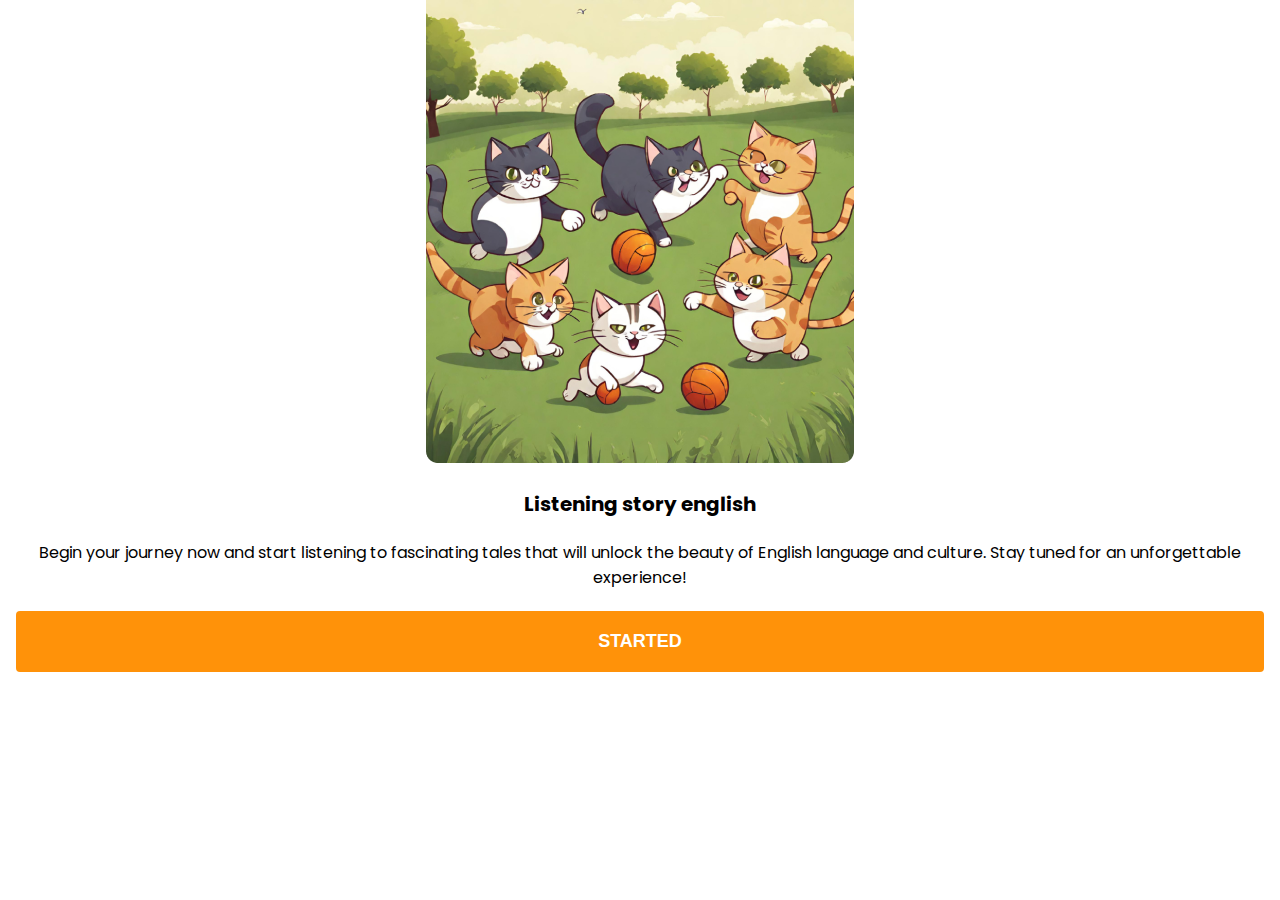
<file: index.html>
<!DOCTYPE html>
<html lang="en">
  <head>
    <meta charset="UTF-8" />
    <meta name="viewport" content="width=device-width, initial-scale=1.0, maximum-scale=1.0, user-scalable=0" />
    <title>LISTENING APPS</title>
    <link rel="stylesheet" href="app.css" />
    <!-- link font -->
    <link rel="preconnect" href="https://fonts.googleapis.com" />
    <link rel="preconnect" href="https://fonts.gstatic.com" crossorigin />
    <link href="https://fonts.googleapis.com/css2?family=Poppins:wght@300;400;500&display=swap" rel="stylesheet" />
  </head>
  <body>
    <div class="fContainer">
      <div class="wrapper">
        <!-- row 1 -->
        <!-- row 2 -->
        <img src="assets/2 1.png" id="hero" alt="hero" />
        <div class="cta">
          <h1>Listening story english</h1>
          <p>Begin your journey now and start listening to fascinating tales that will unlock the beauty of English language and culture. Stay tuned for an unforgettable experience!</p>
          <button id="cta">Started</button>
        </div>
      </div>
      <!-- end wrapper -->
    </div>

    <script src="main.js"></script>
  </body>
</html>
</file>
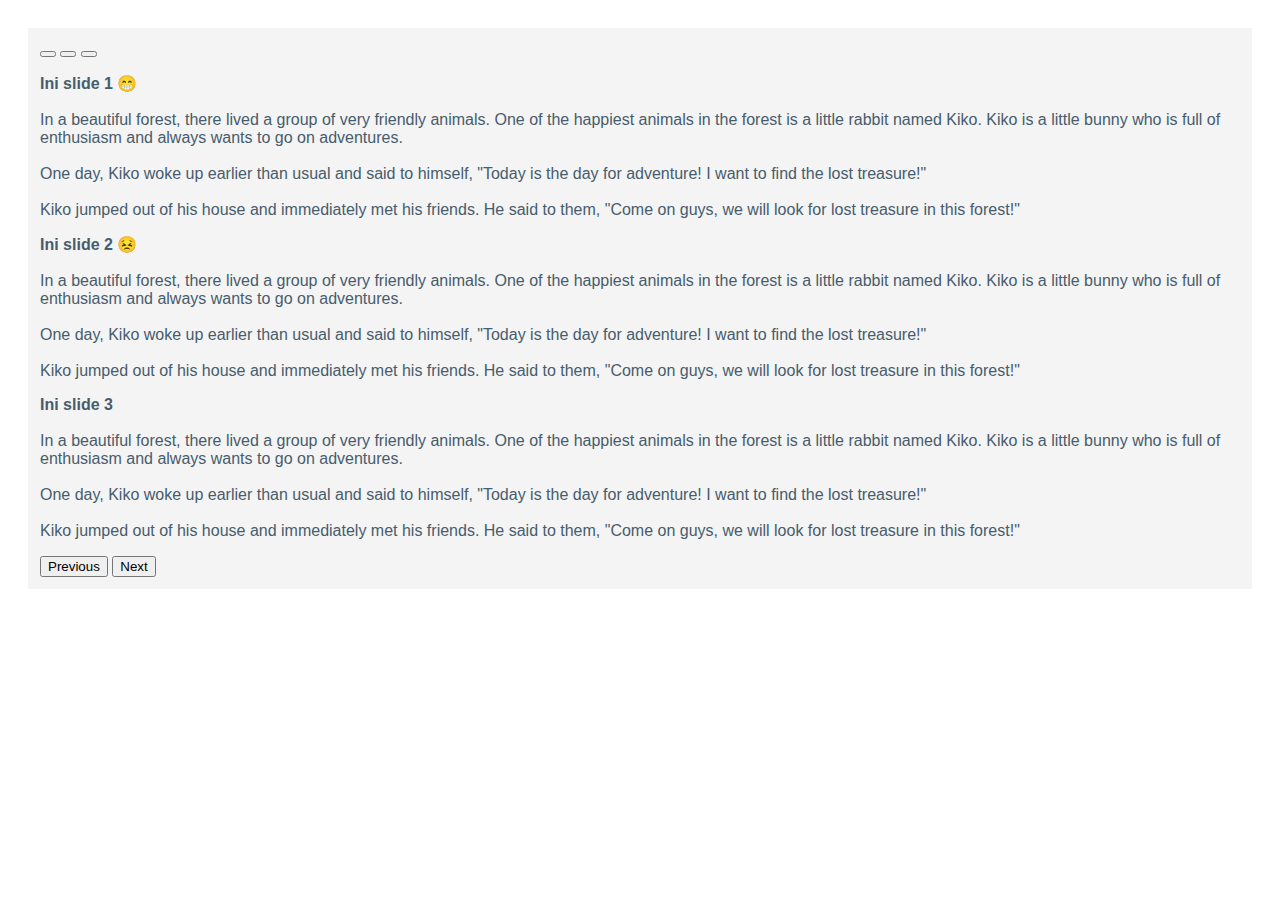
<file: cari/in.html>
<!DOCTYPE html>
<html lang="en">
  <head>
    <meta charset="utf-8" />
    <meta name="viewport" content="width=device-width, initial-scale=1" />
    <title>Bootstrap demo</title>
    <link rel="stylesheet" href="style.css" />
    <link href="https://cdn.jsdelivr.net/npm/bootstrap@5.3.2/dist/css/bootstrap.min.css" rel="stylesheet" integrity="sha384-T3c6CoIi6uLrA9TneNEoa7RxnatzjcDSCmG1MXxSR1GAsXEV/Dwwykc2MPK8M2HN" crossorigin="anonymous" />
  </head>
  <body>
    <!-- carosel -->

    <div class="container">
      <div class="wrapper">
        <div id="carouselExampleIndicators" class="carousel slide">
          <div class="carousel-indicators">
            <button type="button" data-bs-target="#carouselExampleIndicators" data-bs-slide-to="0" class="active" aria-current="true" aria-label="Slide 1"></button>
            <button type="button" data-bs-target="#carouselExampleIndicators" data-bs-slide-to="1" aria-label="Slide 2"></button>
            <button type="button" data-bs-target="#carouselExampleIndicators" data-bs-slide-to="2" aria-label="Slide 3"></button>
          </div>

          <div class="carousel-inner">
            <div class="carousel-item active">
              <p class="slide-1">
                <strong>Ini slide 1 😁</strong> <br />
                <br />
                In a beautiful forest, there lived a group of very friendly animals. One of the happiest animals in the forest is a little rabbit named Kiko. Kiko is a little bunny who is full of enthusiasm and always wants to go on
                adventures. <br /><br />

                One day, Kiko woke up earlier than usual and said to himself, "Today is the day for adventure! I want to find the lost treasure!" <br />
                <br />

                Kiko jumped out of his house and immediately met his friends. He said to them, "Come on guys, we will look for lost treasure in this forest!"
              </p>
            </div>
            <div class="carousel-item">
              <p class="slide-1">
                <strong>Ini slide 2 😣</strong> <br />
                <br />
                In a beautiful forest, there lived a group of very friendly animals. One of the happiest animals in the forest is a little rabbit named Kiko. Kiko is a little bunny who is full of enthusiasm and always wants to go on
                adventures. <br /><br />

                One day, Kiko woke up earlier than usual and said to himself, "Today is the day for adventure! I want to find the lost treasure!" <br />
                <br />

                Kiko jumped out of his house and immediately met his friends. He said to them, "Come on guys, we will look for lost treasure in this forest!"
              </p>
            </div>
            <div class="carousel-item">
              <p class="slide-1">
                <strong>Ini slide 3</strong> <br />
                <br />
                In a beautiful forest, there lived a group of very friendly animals. One of the happiest animals in the forest is a little rabbit named Kiko. Kiko is a little bunny who is full of enthusiasm and always wants to go on
                adventures. <br /><br />

                One day, Kiko woke up earlier than usual and said to himself, "Today is the day for adventure! I want to find the lost treasure!" <br />
                <br />

                Kiko jumped out of his house and immediately met his friends. He said to them, "Come on guys, we will look for lost treasure in this forest!"
              </p>
            </div>
          </div>
          <button class="carousel-control-prev" type="button" data-bs-target="#carouselExampleIndicators" data-bs-slide="prev">
            <span class="carousel-control-prev-icon" aria-hidden="true"></span>
            <span class="visually-hidden">Previous</span>
          </button>
          <button class="carousel-control-next" type="button" data-bs-target="#carouselExampleIndicators" data-bs-slide="next">
            <span class="carousel-control-next-icon" aria-hidden="true"></span>
            <span class="visually-hidden">Next</span>
          </button>
        </div>
      </div>
    </div>

    <!-- link script -->
    <script src="https://cdn.jsdelivr.net/npm/bootstrap@5.3.2/dist/js/bootstrap.bundle.min.js" integrity="sha384-C6RzsynM9kWDrMNeT87bh95OGNyZPhcTNXj1NW7RuBCsyN/o0jlpcV8Qyq46cDfL" crossorigin="anonymous"></script>
  </body>
</html>
</file>
<file: app.css>
* {
  padding: 0;
  margin: 0;
  box-sizing: border-box;
  list-style-type: none;
  text-decoration: none;
}

:root {
  --primary--colo: #ff9209;
  --text-pri: #3f3f3f;
  --bg-card: #fff;
  --bg-card-second: #ffffffab;
  --text-para: #808080;
}

body {
  font-family: "Poppins", sans-serif;
  overflow: hidden;
  width: 100vw;
  height: 100vh;
  display: flex;
  flex-direction: column;
  align-items: center;
  /* justify-content: center; */
}

.fContainer {
  width: 375px;
  padding: 0px 12px;
  height: 812px;
  display: flex;
  flex-direction: column;
  align-items: center;
  justify-content: space-between;
}

.wrapper {
  width: 100vw;
  height: 100%;
  display: flex;
  flex-direction: column;
  align-items: center;
  justify-content: space-around;
  position: relative;
  overflow: hidden;
}
.hero {
  object-fit: cover;
  width: 100%;
  height: 100%;
}

@keyframes ease-in {
  from {
    opacity: 0;
  }
  to {
    opacity: 1;
  }
}
.pinjol {
  width: 100%;
  height: 70%;
  top: 0;
  object-fit: cover;
  border-radius: 0px 0px 20px 20px;
  animation-name: ease-in;
  animation-duration: 3s;
}
.pinjol2 {
  width: 100%;
  height: 70%;
  top: 0;
  object-fit: cover;
  border-radius: 0px 0px 20px 20px;
  animation-name: pinjol2;
  animation-duration: 3s;
}

@keyframes pinjol2 {
  from {
    opacity: 0;
  }
  to {
    opacity: 1;
  }
}
.pinjol3 {
  width: 100%;
  height: 70%;
  top: 0;
  object-fit: cover;
  border-radius: 0px 0px 20px 20px;
  animation-name: pinjol3;
  animation-duration: 3s;
}
@keyframes pinjol3 {
  from {
    opacity: 0;
  }
  to {
    opacity: 1;
  }
}
.pinjol4 {
  width: 100%;
  height: 70%;
  top: 0;
  object-fit: cover;
  border-radius: 0px 0px 20px 20px;
  animation-name: pinjol4;
  animation-duration: 3s;
}
@keyframes pinjol4 {
  from {
    opacity: 0;
  }
  to {
    opacity: 1;
  }
}

.cta {
  width: 100%;
  height: 75%;
  display: flex;
  flex-direction: column;
  justify-content: space-around;
  padding: 16px;
  align-items: center;
  text-align: center;
  margin-bottom: 4%;
}

.cta h1 {
  font-size: 20px;
}

.cta p {
  font-size: 16px;
}

.cta button {
  width: 100%;
  padding: 20px;
  background-color: var(--primary--colo);
  color: var(--bg-card);
  font-weight: bolder;
  border: 10px;
  border-radius: 4px;
  content: "Started";
  margin-bottom: 5%;
}

#cta {
  font-size: 18px;
  text-transform: uppercase;
}

.card-list {
  display: flex;
  flex-direction: column;
  width: 105%;
  height: 100%;
  padding: 12px;
  align-items: center;
  justify-content: space-between;
  overflow-y: scroll;
  margin-top: 5%;
  scrollbar-width: thin;
}

.card {
  position: relative;
  margin-bottom: 16px;
  display: flex;
  padding: 12px;
  border-radius: 6px;
  align-items: center;
  background-color: var(--bg-card-second);
  box-shadow: -9px 7px 19px -6px rgba(0, 0, 0, 1);
}
#card1 {
  /* padding-top: 20px; */
  margin-top: 8%;
  /* background-color: red;    */
}

.bg-main {
  position: absolute;
  object-fit: fill;
  background-repeat: repeat-y;
  width: 120%;
  height: 100vh;
  top: 0;
  z-index: -99;
}

.card img {
  border-radius: 12px;
  width: 30%;
  object-fit: cover;
}

.desc {
  margin-left: 10px;
}

.desc p {
  font-size: 12px;
  text-align: justify;
}

#btnFloat {
  padding: 20px;
  background-color: var(--primary--colo);
  right: 10%;
  bottom: 5%;
  border-radius: 50%;
  width: 50px;
  height: 50px;
  position: absolute;
  border: none;
  color: black;
  display: flex;
  align-items: center;
  justify-content: center;
  box-shadow: -9px 7px 19px -6px rgba(0, 0, 0, 1);
}

/* popup search */

.popdisplay {
  display: none;
}

#close {
  display: flex;
  padding: 20px;
  position: absolute;
  z-index: 99;
  width: 50px;
  height: 50px;
  border-radius: 50%;
  top: 90%;
  left: 45%;
  border: none;
  background-color: rgb(255, 146, 9 25%);
  font-weight: bold;
  opacity: 0.9;
  box-shadow: -9px 7px 19px -6px rgba(0, 0, 0, 1);
}

.pop {
  display: flex;
  padding: 20px 4px;
  border-radius: 12px;
  background-color: white;
  color: black;
  width: 80%;
  position: absolute;
  z-index: 99;
  top: 10%;
  left: 10%;
  align-items: center;
  box-shadow: -9px 7px 19px -6px rgba(0, 0, 0, 1);
  display: flex;
  flex-direction: column;
  align-items: center;
  justify-content: center;
}

.pop button {
  margin-top: 30px;
}

.popdisplay input {
  width: 80%;
  padding: 12px 4px;
  margin-bottom: -12px;
  /* margin-left: 10px; */
  border-radius: 12px;
  border: 1px solid var(--primary--colo);
}

#btn {
  display: flex;
  align-items: center;
  justify-content: center;
}

#btn,
#search,
#clear {
  padding: 12px;
  border: 0;
  width: 50%;
  border-radius: 10%;
  gap: 10px;
}

.listCard {
  opacity: 0.5;
}

.data {
  display: flex;
  flex-direction: column;
  padding: 10px 12px;
  gap: 6px;
}

.data a {
  font-size: 14px;
}

/* media screen breakpoints */

@media screen and (max-width: 360px) {
  .fContainer {
    width: 360px;
  }

  .wrapper {
    margin: 20px 0px;
    height: 100%;
    justify-content: space-evenly;
    /* background-color: red; */
  }
  .card-list {
    width: 100%;
    height: 1000px !important;
    padding: 12px 20px;
  }

  #card1 {
    margin-top: 2%;
  }

  .card img {
    border-radius: 10px;
    width: 80px;
    height: 80px;
    object-fit: cover;
  }

  #cta {
    font-size: 14px;
    padding: 16px;
    margin-bottom: 7%;
  }
}

@media screen and (max-width: 340px) {
  .fContainer {
    width: 340px;
    height: 100%;
  }

  .cta p {
    font-size: 12px;
    margin-top: -20px;
  }

  .wrapper {
    margin: 20px 0px;
    height: 100%;
    justify-content: space-evenly;
  }

  .wrapper img {
    height: 40%;
    object-fit: cover;
    border-radius: 0px 0px 20px 20px;
  }

  #cta {
    font-size: 14px;
    padding: 16px;
    margin-bottom: 7%;
  }
}
@media screen and (max-width: 360px) {
  .fContainer {
    width: 360px;
    height: 100%;
  }

  .cta p {
    font-size: 14px;
    margin-top: -20px;
  }

  .wrapper {
    margin: 0px 0px;
    margin-bottom: 20px;
    height: 100%;
    justify-content: space-between;
  }

  .wrapper img {
    height: 55%;
    object-fit: cover;
    border-radius: 0px 0px 20px 20px;
  }

  #cta {
    font-size: 14px;
    padding: 16px;
    margin-bottom: 7%;
  }
}
@media screen and (max-width: 375px) {
  .fContainer {
    width: 375px;
    height: 812px;
  }

  .cta p {
    font-size: 14px;
    margin-top: -20px;
  }

  .wrapper {
    /* margin: 20px 0px 0px 0px; */
    height: 100%;
    justify-content: space-between;
  }

  .cta {
    margin-top: 30px;
    height: 100%;
    justify-content: space-between;
  }

  .wrapper img {
    height: 55%;
    object-fit: cover;
    border-radius: 0px 0px 20px 20px;
  }

  #cta {
    font-size: 14px;
    padding: 16px;
    margin-bottom: 7%;
  }
}
@media screen and (max-width: 380px) {
  .fContainer {
    width: 380px;
    height: 100%;
  }

  .cta p {
    font-size: 14px;
    margin-top: -20px;
  }

  .wrapper {
    margin: 0px 0px;
    margin-bottom: 20px;
    height: 100%;
    justify-content: space-between;
  }

  .wrapper img {
    height: 55%;
    object-fit: cover;
    border-radius: 0px 0px 20px 20px;
  }

  #cta {
    font-size: 14px;
    padding: 16px;
  }
}
@media screen and (max-width: 390px) {
  .fContainer {
    width: 390px;
    height: 100%;
  }

  .cta p {
    font-size: 14px;
    margin-top: -20px;
  }

  .wrapper {
    margin: 0px 0px;
    margin-bottom: 20px;
    height: 100%;
  }

  .wrapper img {
    height: 55%;
    object-fit: cover;
    border-radius: 0px 0px 20px 20px;
  }

  #cta {
    font-size: 14px;
    padding: 16px;
  }
}
</file>
<file: cari/style.css>
:root {
  --primary--colo: #ff9209;
  --text-pri: #3f3f3f;
  --bg-card: #fff;
  --bg-card-second: #ffffffab;
  --text-para: #808080;
}

body {
  font-family: arial, sans-serif;
  color: #475c6c;
  overflow: hidden;
  display: flex;
  flex-direction: column;
  align-items: center;
  justify-content: center;
}

.title {
  font-size: 36pt;
  margin: 3vh;
}

input {
  width: 50vw;
  height: 5vh;
  border: 1px solid grey;
  border-radius: 25px;
  outline: none;
  margin: 1vh;
  font-size: 16pt;
  text-align: center;
}

.btn {
  height: 5vh;
  margin: 0.5vw;
  cursor: pointer;
}

.data {
  font-size: 18pt;
  max-width: 50vw;
  text-align: center;
  overflow-y: auto;
  max-height: 60vh;
}

.d-flex {
  display: none;
}

.data a {
  text-decoration: none;
  display: block;
  padding: 3vh;
}

.wrapper {
  padding: 12px;
  margin: 20px;
  /* background-color: salmon; */
  background-color: rgba(211, 211, 211, 25%);
}

.carousel {
}
</file>
